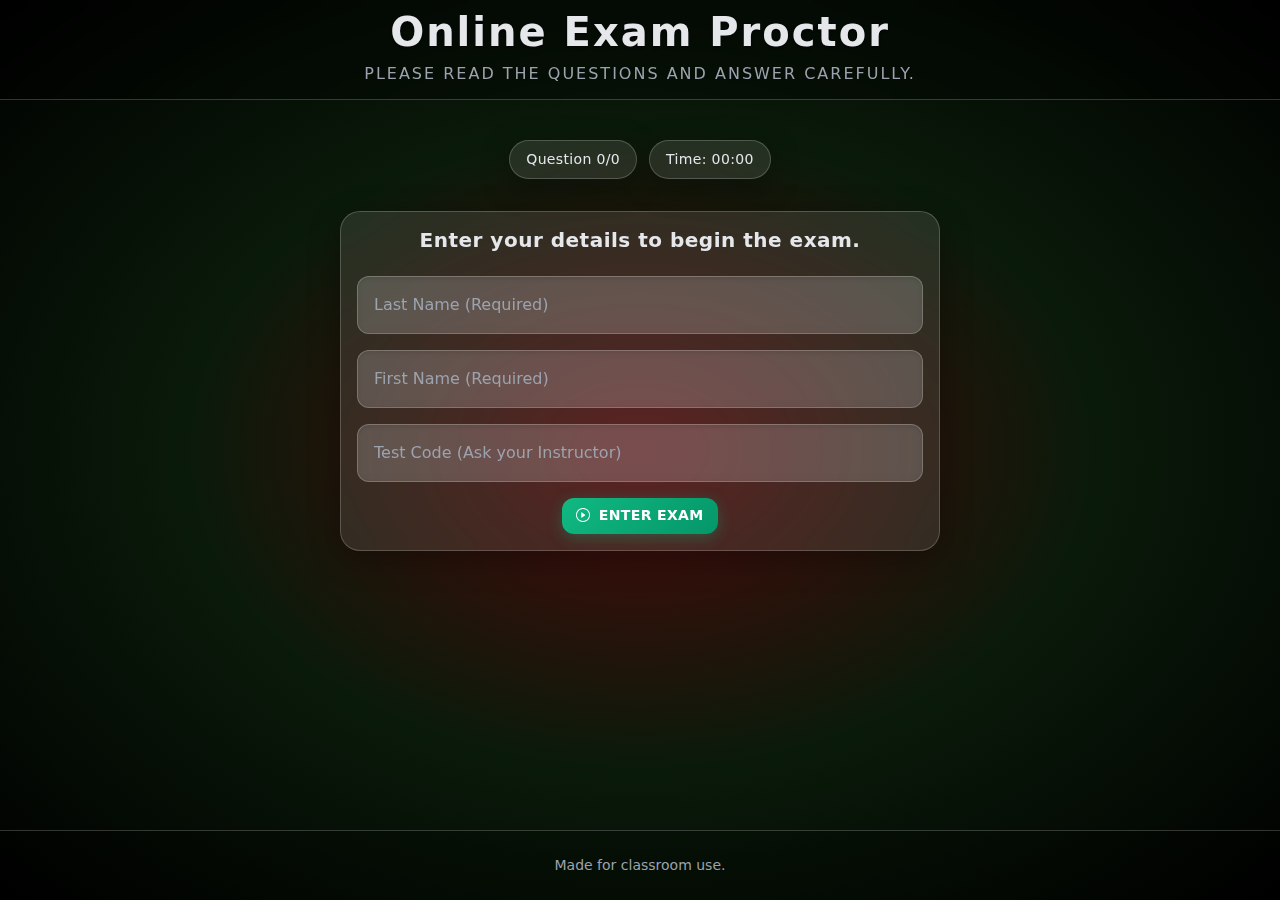
<file: index.html>
<!DOCTYPE html>
<html lang="en" data-bs-theme="dark">
<head>
  <meta charset="UTF-8">
  <meta name="viewport" content="width=device-width, initial-scale=1.0">
  <title>Information Technology Proctor</title>
  <!-- Bootstrap 5.3 CDN -->
  <link href="https://cdn.jsdelivr.net/npm/bootstrap@5.3.3/dist/css/bootstrap.min.css" rel="stylesheet">
  <link href="https://cdn.jsdelivr.net/npm/bootstrap-icons@1.11.3/font/bootstrap-icons.css" rel="stylesheet">
  <!-- Google Fonts: Inter for sharp typography -->
  <link href="https://fonts.googleapis.com/css2?family=Inter:wght@300;400;500;600;700&display=swap" rel="stylesheet">
  <!-- Custom CSS for Glassmorphism Theme -->
  <link rel="stylesheet" href="styles/style.css">
</head>
<body>
  <!-- Header -->
  <header class="header-bg">
    <h1>Online Exam Proctor</h1>
    <h2><p>Please read the questions and answer carefully.</p></h2>
  </header>

  <!-- Main Content: Login Page -->
  <main class="container py-4">
    <!-- HUD (login-only minimal) -->
    <div class="hud-pills">
      <span class="pill-custom" id="hudProgress">Question 0/0</span>
      <span class="pill-custom" id="hudTimer">Time: 00:00</span>
    </div>

    <!-- Login Card with Form -->
    <div class="card card-custom mx-auto" style="max-width: 600px;" id="startCard">
      <div class="card-body text-center">
        <h5 class="card-title" id="startResult">Enter your details to begin the exam.</h5>
        <form id="userForm">
          <div class="form-floating mb-3">
            <input type="text" class="form-control" id="lastName" placeholder="Last Name" required autocomplete="off">
            <label for="lastName">Last Name (Required)</label>
          </div>
          <div class="form-floating mb-3">
            <input type="text" class="form-control" id="firstName" placeholder="First Name" required autocomplete="off">
            <label for="firstName">First Name (Required)</label>
          </div>
          <div class="form-floating mb-3">
            <input type="text" class="form-control" id="code" placeholder="Test Code" required autocomplete="off">
            <label for="code">Test Code (Ask your Instructor)</label>
          </div>
        </form>
        <button class="btn btn-accent btn-lg" id="startBtn">
          <i class="bi bi-play-circle me-2"></i>ENTER EXAM
        </button>
        <!-- Loading Spinner (login) -->
        <div class="loading-spinner" id="startLoadingSpinner">
          <div class="loader" aria-hidden="true"></div>
          <p class="mt-2">Preparing exam... Please wait.</p>
        </div>
      </div>
    </div>
  </main>

  <!-- Instruction Modal (shown after duplicate check, before redirect to exam) -->
  <div class="modal fade" id="instructionModal" tabindex="-1" aria-labelledby="instructionModalLabel" aria-hidden="true">
    <div class="modal-dialog modal-dialog-centered">
      <div class="modal-content modal-content-custom">
        <div class="modal-header modal-header-custom">
          <h5 class="modal-title" id="instructionModalLabel">Exam Instructions</h5>
          <button type="button" class="btn-close btn-close-white" data-bs-dismiss="modal" aria-label="Close"></button>
        </div>
        <div class="modal-body text-center modal-body-custom">
          <div id="instructionsText">Loading instructions...</div>
          <div class="warn-text mt-3">This browser is anti-cheat. <br> You are not allowed to take screenshots, <br> screen record, change/alt tab. <br> Avoid Screen Resize<br>If there's any problem, tell your Instructor.</div>
        </div>
        <div class="modal-footer">
          <button type="button" class="btn btn-accent" id="agreeBtn">Agree & Start Exam</button>
          <button type="button" class="btn btn-secondary" id="cancelStart" data-bs-dismiss="modal">Cancel</button>
        </div>
      </div>
    </div>
  </div>

  <!-- No Internet Modal -->
  <div class="modal fade" id="noInternetModal" tabindex="-1" aria-labelledby="noInternetLabel" aria-hidden="true">
    <div class="modal-dialog modal-dialog-centered">
      <div class="modal-content modal-content-custom">
        <div class="modal-header modal-header-custom">
          <h5 class="modal-title" id="noInternetLabel">Connection Required</h5>
        </div>
        <div class="modal-body text-center modal-body-custom">
          <p id="noInternetText">No internet connection detected. Please reconnect to start or continue the exam.</p>
        </div>
        <div class="modal-footer">
          <button type="button" class="btn btn-accent" id="retryOnline">Retry</button>
        </div>
      </div>
    </div>
  </div>
  </main>

  <!-- Footer -->
  <footer class="mt-auto">
    Made for classroom use.
  </footer>

  <!-- Bootstrap JS CDN -->
  <script src="https://cdn.jsdelivr.net/npm/bootstrap@5.3.3/dist/js/bootstrap.bundle.min.js"></script>

  <!-- Bootstrap Modals -->
  <!-- Warning Modal (for violations) -->
  <div class="modal fade" id="warningModal" tabindex="-1" aria-labelledby="warningModalLabel" aria-hidden="true">
    <div class="modal-dialog modal-dialog-centered">
      <div class="modal-content modal-content-custom">
        <div class="modal-header modal-header-custom">
          <h5 class="modal-title" id="warningModalLabel">
            <i class="bi bi-exclamation-triangle-fill text-warning me-2"></i>Warning
          </h5>
          <button type="button" class="btn-close btn-close-white" data-bs-dismiss="modal" aria-label="Close"></button>
        </div>
        <div class="modal-body text-center modal-body-custom">
          <div class="warn-text mb-3">⚠ Do not switch tabs or minimize the exam.</div>
          <p id="warningText">This is your first warning. Continuing will restore fullscreen.</p>
        </div>
        <div class="modal-footer">
          <button type="button" class="btn btn-accent" id="continueBtn">Continue Exam</button>
          <button type="button" class="btn btn-secondary" id="exitBtn" data-bs-dismiss="modal">Exit Exam</button>
        </div>
      </div>
    </div>
  </div>

  <!-- Confirm Modal (for answer submission) -->
  <div class="modal fade" id="confirmModal" tabindex="-1" aria-labelledby="confirmModalLabel" aria-hidden="true">
    <div class="modal-dialog modal-dialog-centered">
      <div class="modal-content  modal-content-custom">
        <div class="modal-header modal-header-custom">
          <h5 class="modal-title" id="confirmModalLabel">Confirm Answer</h5>
          <button type="button" class="btn-close btn-close-white" data-bs-dismiss="modal" aria-label="Close"></button>
        </div>
        <div class="modal-body text-center modal-body-custom">
          <p id="confirmText">Are you sure you want to submit this answer?</p>
        </div>
        <div class="modal-footer">
          <button type="button" class="btn btn-accent" id="confirmYes">Yes</button>
          <button type="button" class="btn btn-secondary" id="confirmNo" data-bs-dismiss="modal">No</button>
        </div>
      </div>
    </div>
  </div>

  <!-- Duplicate Modal -->
  <div class="modal fade" id="duplicateModal" tabindex="-1" aria-labelledby="duplicateModalLabel" aria-hidden="true">
    <div class="modal-dialog modal-dialog-centered">
      <div class="modal-content modal-content-custom">
        <div class="modal-header modal-header-custom">
          <h5 class="modal-title" id="duplicateModalLabel">
            <i class="bi bi-exclamation-triangle-fill text-warning me-2"></i>Duplicate Entry
          </h5>
          <button type="button" class="btn-close btn-close-white" data-bs-dismiss="modal" aria-label="Close"></button>
        </div>
        <div class="modal-body text-center modal-body-custom">
          <div class="warn-text mb-3">⚠ Duplicate Name Detected</div>
          <p id="duplicateText">A record with this name already exists. Please contact your instructor.</p>
        </div>
        <div class="modal-footer">
          <button type="button" class="btn btn-accent" id="duplicateOk" data-bs-dismiss="modal">OK</button>
        </div>
      </div>
    </div>
  </div>

<!-- Enhanced Error Modal (Dynamic Messages for Connection/Sheet/Questions Issues) -->
    <div class="modal fade" id="errorModal" tabindex="-1" aria-labelledby="errorModalLabel" aria-hidden="true">
        <div class="modal-dialog">
            <div class="modal-content">
                <div class="modal-header">
                    <h5 class="modal-title" id="errorModalLabel">Error Starting Quiz</h5>
                    <button type="button" class="btn-close" data-bs-dismiss="modal" aria-label="Close"></button>
                </div>
                <div class="modal-body">
                    <div id="errorText" class="alert alert-danger">
                        <!-- Dynamic content: e.g., "Connection failed: Check internet." or "No sheet found for TEST001." -->
                    </div>
                </div>
                <div class="modal-footer">
                    <button type="button" class="btn btn-secondary" id="errorOk" data-bs-dismiss="modal">OK</button>
                </div>
            </div>
        </div>
    </div>

  
  <script src="scripts/login.js"></script>
  <script>
    // Global API endpoint for this deployment (set from new Apps Script deploy ID)
    // Placed before runtime scripts so they pick up the correct URL immediately.
    window.ANSWER_API_URL = 'https://script.google.com/macros/s/AKfycbxw4dITKgZHApGwPWdciAWvMMofoT6-jwyqwQK-GPZLQxS23jQxEyWhGk53_58LHKcWIQ/exec';
  </script>
</body>
</html>
</file>
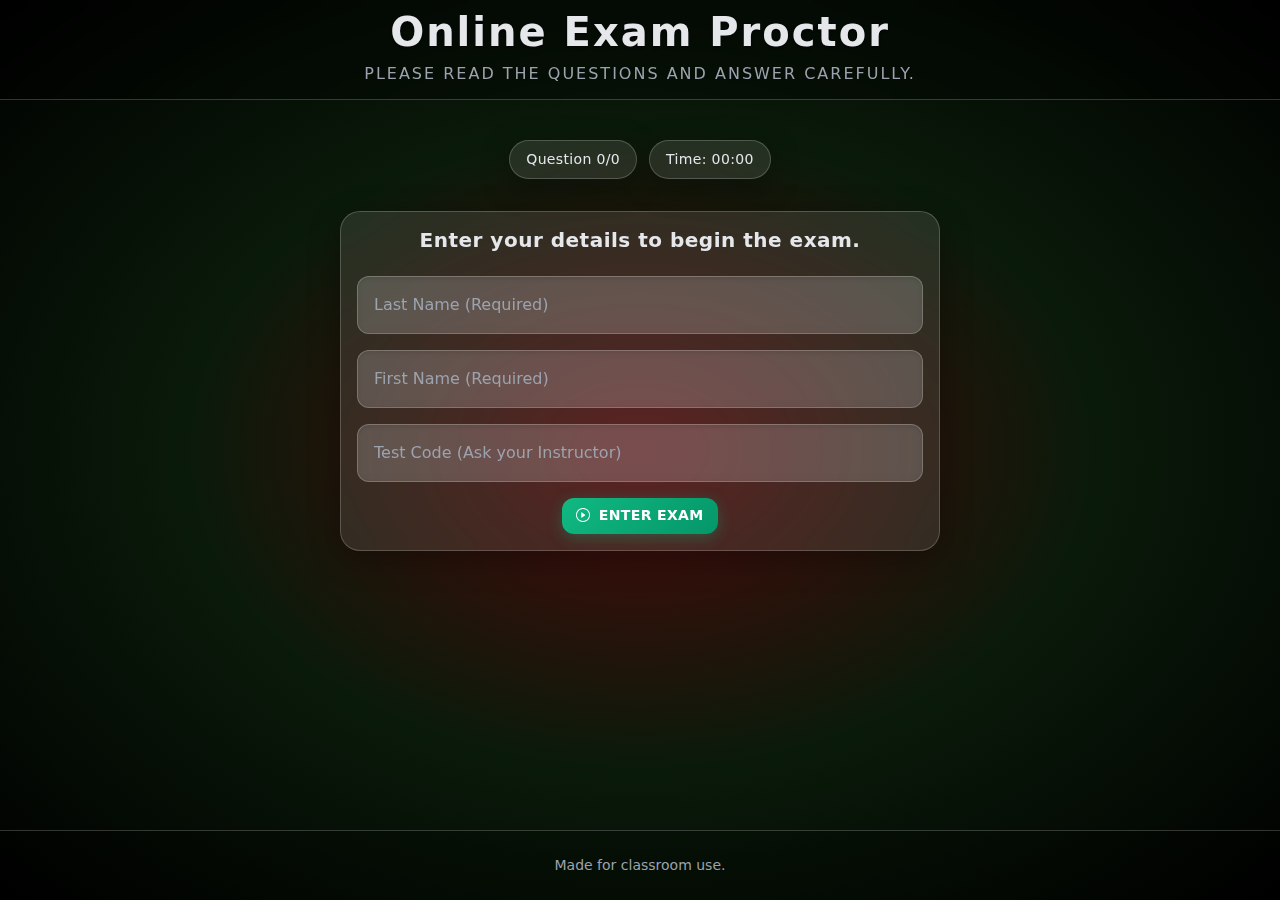
<file: exam.html>
<!DOCTYPE html>
<html lang="en" data-bs-theme="dark">
<head>
  <meta charset="UTF-8">
  <meta name="viewport" content="width=device-width, initial-scale=1.0">
  <title>Exam - Information Technology Proctor</title>
  <link href="https://cdn.jsdelivr.net/npm/bootstrap@5.3.3/dist/css/bootstrap.min.css" rel="stylesheet">
  <link href="https://cdn.jsdelivr.net/npm/bootstrap-icons@1.11.3/font/bootstrap-icons.css" rel="stylesheet">
  <link href="https://fonts.googleapis.com/css2?family=Inter:wght@300;400;500;600;700&display=swap" rel="stylesheet">
  <link rel="stylesheet" href="styles/style.css">
</head>
<body>
  <header class="header-bg">
    <h1>Exam In Progress</h1>
  </header>

  <main class="container py-4 exam-main">
    <div class="hud-pills">
      <span class="pill-custom" id="examProgress">Questions 0/0</span>
      <span class="pill-custom" id="skippedPill">Skipped 0</span>
      <span class="pill-custom" id="examTimer">Time: 00:00</span>
    </div>

  <!-- question rendering area (kept minimal - no per-question list) -->
  <div id="examQuiz" class="w-100">
      <!-- Questions are rendered here by scripts/exam.js -->
    </div>
    <!-- Reload prevention handled via the shared warning modal to centralize behavior warnings -->
  </main>

  <footer class="mt-auto">Exam environment.</footer>

  <!-- Modals reused from index can be present but will be wired in exam.js -->
  <!-- Warning/Confirm/Duplicate/Error modals are present in index.html and available via bootstrap.Modal if both pages served on same origin. -->

  <!-- Warning Modal (for violations) -->
  <div class="modal fade" id="warningModal" tabindex="-1" aria-labelledby="warningModalLabel" aria-hidden="true">
    <div class="modal-dialog modal-dialog-centered">
      <div class="modal-content modal-content-custom">
        <div class="modal-header modal-header-custom">
          <h5 class="modal-title" id="warningModalLabel">
            <i class="bi bi-exclamation-triangle-fill text-warning me-2"></i>Warning
          </h5>
          <button type="button" class="btn-close btn-close-white" data-bs-dismiss="modal" aria-label="Close"></button>
        </div>
        <div class="modal-body text-center modal-body-custom">
          <div class="warn-text mb-3">⚠ Do not switch tabs or minimize the exam.</div>
          <p id="warningText">This is your first warning. Continuing will restore fullscreen.</p>
        </div>
        <div class="modal-footer">
          <button type="button" class="btn btn-accent" id="continueBtn">Continue Exam</button>
          <button type="button" class="btn btn-secondary" id="exitBtn" data-bs-dismiss="modal">Exit Exam</button>
        </div>
      </div>
    </div>
  </div>

  <!-- Confirm Modal (for answer submission) -->
  <div class="modal fade" id="confirmModal" tabindex="-1" aria-labelledby="confirmModalLabel" aria-hidden="true">
    <div class="modal-dialog modal-dialog-centered">
      <div class="modal-content modal-content-custom">
        <div class="modal-header modal-header-custom">
          <h5 class="modal-title" id="confirmModalLabel">Confirm Answer</h5>
          <button type="button" class="btn-close btn-close-white" data-bs-dismiss="modal" aria-label="Close"></button>
        </div>
        <div class="modal-body text-center modal-body-custom">
          <p id="confirmText">Are you sure you want to submit this answer?</p>
        </div>
        <div class="modal-footer">
          <button type="button" class="btn btn-accent" id="confirmYes">Yes</button>
          <button type="button" class="btn btn-secondary" id="confirmNo" data-bs-dismiss="modal">No</button>
        </div>
      </div>
    </div>
  </div>

  <!-- Duplicate Modal -->
  <div class="modal fade" id="duplicateModal" tabindex="-1" aria-labelledby="duplicateModalLabel" aria-hidden="true">
    <div class="modal-dialog modal-dialog-centered">
      <div class="modal-content modal-content-custom">
        <div class="modal-header modal-header-custom">
          <h5 class="modal-title" id="duplicateModalLabel">
            <i class="bi bi-exclamation-triangle-fill text-warning me-2"></i>Duplicate Entry
          </h5>
          <button type="button" class="btn-close btn-close-white" data-bs-dismiss="modal" aria-label="Close"></button>
        </div>
        <div class="modal-body text-center modal-body-custom">
          <div class="warn-text mb-3">⚠ Duplicate Name Detected</div>
          <p id="duplicateText">A record with this name already exists. Please contact your instructor.</p>
        </div>
        <div class="modal-footer">
          <button type="button" class="btn btn-accent" id="duplicateOk" data-bs-dismiss="modal">OK</button>
        </div>
      </div>
    </div>
  </div>

  <!-- Enhanced Error Modal (Dynamic Messages for Connection/Sheet/Questions Issues) -->
  <div class="modal fade" id="errorModal" tabindex="-1" aria-labelledby="errorModalLabel" aria-hidden="true">
      <div class="modal-dialog">
          <div class="modal-content">
              <div class="modal-header">
                  <h5 class="modal-title" id="errorModalLabel">Error</h5>
                  <button type="button" class="btn-close" data-bs-dismiss="modal" aria-label="Close"></button>
              </div>
              <div class="modal-body">
                  <div id="errorText" class="alert alert-danger"></div>
              </div>
              <div class="modal-footer">
                  <button type="button" class="btn btn-secondary" id="errorOk" data-bs-dismiss="modal">OK</button>
              </div>
          </div>
      </div>
  </div>

  <script src="https://cdn.jsdelivr.net/npm/bootstrap@5.3.3/dist/js/bootstrap.bundle.min.js"></script>
  <script>
    // Global API endpoint for this deployment (set from new Apps Script deploy ID)
    // Placed before runtime script so `exam.js` can read it on load.
    window.ANSWER_API_URL = 'https://script.google.com/macros/s/AKfycbxw4dITKgZHApGwPWdciAWvMMofoT6-jwyqwQK-GPZLQxS23jQxEyWhGk53_58LHKcWIQ/exec';
  </script>
  <script src="scripts/exam.js"></script>
</body>
</html>
</file>
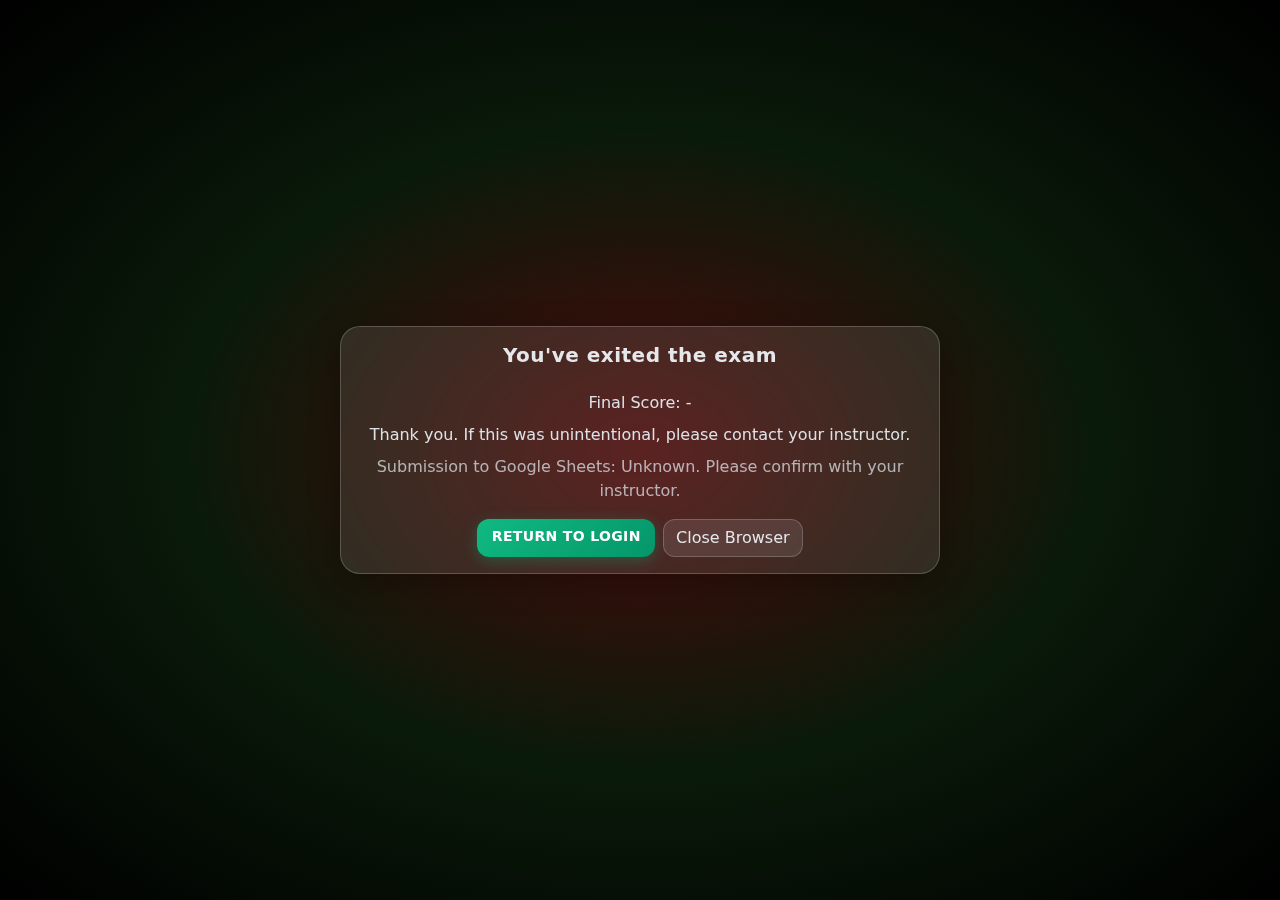
<file: exit.html>
<!DOCTYPE html>
<html lang="en" data-bs-theme="dark">
<head>
  <meta charset="utf-8">
  <meta name="viewport" content="width=device-width, initial-scale=1">
  <title>Exit - Exam</title>
  <link href="https://cdn.jsdelivr.net/npm/bootstrap@5.3.3/dist/css/bootstrap.min.css" rel="stylesheet">
  <link rel="stylesheet" href="styles/style.css">
  <style> .center{min-height:60vh;display:flex;align-items:center;justify-content:center;flex-direction:column;} </style>
</head>
<body>
  <main class="container center">
    <div class="card card-custom text-center" id="exitCard">
      <div class="card-body">
        <h2 class="card-title">You've exited the exam</h2>
  <p id="scoreText" class="mb-2">Final Score: -</p>
  <p id="violationText" class="mb-2">Thank you. If this was unintentional, please contact your instructor.</p>
  <p id="submitStatusText" class="mb-2 text-muted">Submitting status: checking...</p>
        <div class="d-flex gap-2 justify-content-center mt-3">
          <a href="index.html" class="btn btn-accent">Return to Login</a>
          <button id="closeBtn" class="btn btn-secondary">Close Browser</button>
        </div>
      </div>
    </div>
  </main>
  <script>
    (function(){
      const params = new URLSearchParams(location.search);
      const vio = params.get('violated');
      const score = params.get('score');
      if (score) {
        const st = document.getElementById('scoreText'); if (st) st.textContent = 'Final Score: ' + score;
      }
      const reason = params.get('reason');
      const card = document.getElementById('exitCard');
      if (vio === '1') {
        if (card) card.classList.add('card-violated');
        const vt = document.getElementById('violationText'); if (vt) vt.textContent = reason ? `Exam submitted due to: ${reason}` : 'Exam submitted due to policy violation.';
      }
      // Read submission status from localStorage (set by runtimes)
      try {
        const s = localStorage.getItem('exam_submission_status_v1');
        const el = document.getElementById('submitStatusText');
        if (el) {
          if (s === 'submitted') { el.textContent = 'Submission to Google Sheets: Submitted.'; el.classList.remove('text-muted'); el.classList.add('text-success'); }
          else if (s === 'queued') { el.textContent = 'Submission to Google Sheets: Queued (will auto-submit when online).'; el.classList.remove('text-muted'); el.classList.add('text-warning'); }
          else { el.textContent = 'Submission to Google Sheets: Unknown. Please confirm with your instructor.'; }
        }
      } catch (e) {}
      const closeBtn = document.getElementById('closeBtn');
      if (closeBtn) closeBtn.addEventListener('click', () => {
        try { window.open('','_self'); window.close(); setTimeout(() => { if (!window.closed) alert('Browser prevented closing the window. Please close the tab manually.'); }, 300); } catch (e) { alert('Please close this tab or window manually.'); }
      });
    })();
  </script>
</body>
</html>
</file>
<file: styles/style.css>
:root {
      --bg-primary: #0a1a0a; /* Dark green */
      --bg-secondary: #000000; /* Black */
      --bg-accent: #4a0a0a; /* Maroon */
      --glass-bg: rgba(255, 255, 255, 0.1); /* Semi-transparent for glass */
      --glass-border: rgba(255, 255, 255, 0.2);
      --glass-blur: blur(10px);
      --accent: #10b981; /* Sharp emerald green */
      --text-primary: #e5e7eb; /* Light gray */
      --text-muted: #9ca3af;
      --warn: #dc2626; /* Maroon red for warnings */
      --ok: #10b981;
      --bad: #dc2626;
      --shadow-glass: 0 8px 32px rgba(0, 0, 0, 0.3);
    }
    * {
      box-sizing: border-box;
    }
    body {
      background: radial-gradient(ellipse at center, var(--bg-accent) 0%, var(--bg-primary) 50%, var(--bg-secondary) 100%);
      background-attachment: fixed;
      color: var(--text-primary);
      /* Use Candara as requested, with fallbacks */
      font-family: Candara, 'Segoe UI', system-ui, -apple-system, sans-serif;
      font-weight: 400;
      line-height: 1.5;
      margin: 0;
      padding: 0;
      overflow-x: hidden;
    }
    body, html {
      height: 100%;
    }
    body {
      display: flex;
      flex-direction: column;
    }
    main {
      flex: 1;
      display: flex;
      align-items: center;
      justify-content: center;
    }

    /* Header: Sharp, bold with subtle glass overlay */
    .header-bg {
      background: rgba(0, 0, 0, 0.3);
      backdrop-filter: var(--glass-blur);
      border-bottom: 1px solid var(--glass-border);
      padding: 0.5rem 0;
      text-align: center;
      position: relative;
      z-index: 10;
    }
    .header-bg h1 {
      font-size: clamp(1.5rem, 4vw, 2.5rem);
      font-weight: 700;
      letter-spacing: 0.05em;
      margin: 0;
      color: var(--text-primary);
      text-shadow: 0 2px 4px rgba(0, 0, 0, 0.5);
    }
    .header-bg h2 {
      font-size: clamp(1rem, 3vw, 1.25rem);
      font-weight: 600;
      margin: 0.5rem 0;
      color: var(--bad);
      text-transform: uppercase;
      letter-spacing: 0.1em;
    }
    .header-bg p {
      font-size: clamp(0.875rem, 2vw, 1rem);
      margin: 0;
      color: var(--text-muted);
      font-weight: 300;
    }
    /* Main Container: Centered, minimal padding */
    main {
      min-height: auto;
      display: flex;
      flex-direction: column;
      align-items: stretch;
      justify-content: flex-start;
      padding: 1rem 1rem 2rem 1rem;
      position: relative;
    }
    .container {
      max-width: 800px;
      padding: 0;
    }
    /* HUD Pills: Glassmorphic, sharp rounded */
    .hud-pills {
      display: flex;
      gap: 0.75rem;
      flex-wrap: wrap;
      justify-content: center;
      margin: 1rem 0;
      z-index: 5;
    }
    .pill-custom {
      background: var(--glass-bg);
      backdrop-filter: var(--glass-blur);
      border: 1px solid var(--glass-border);
      border-radius: 50px;
      padding: 0.5rem 1rem;
      font-size: 0.875rem;
      font-weight: 500;
      color: var(--text-primary);
      transition: all 0.3s cubic-bezier(0.4, 0, 0.2, 1);
      box-shadow: var(--shadow-glass);
      letter-spacing: 0.025em;
    }
    .pill-custom:hover {
      transform: translateY(-2px);
      box-shadow: 0 12px 40px rgba(0, 0, 0, 0.4);
    }
    .pill-custom.updated {
      animation: pulse 0.6s ease-in-out;
      border-color: var(--accent);
      box-shadow: 0 0 20px rgba(16, 185, 129, 0.3);
    }
    @keyframes pulse {
      0%, 100% { transform: scale(1); opacity: 1; }
      50% { transform: scale(1.05); opacity: 0.8; }
    }
    /* Quiz Area: Full-width for questions */
    #quiz {
      width: 100%;
      min-height: 400px;
      display: flex;
      align-items: center;
      justify-content: center;
    }
    /* Glassmorphic Cards: Sharp, elevated */
    .card-custom {
      background: var(--glass-bg);
      backdrop-filter: var(--glass-blur);
      border: 1px solid var(--glass-border);
      border-radius: 20px;
      box-shadow: var(--shadow-glass);
      overflow: hidden;
      transition: all 0.4s cubic-bezier(0.4, 0, 0.2, 1);
      max-width: 600px;
      width: 100%;
      margin: 1rem auto;
    }
    .card-custom:hover {
      transform: translateY(-5px);
      box-shadow: 0 20px 60px rgba(0, 0, 0, 0.4);
      border-color: rgba(255, 255, 255, 0.3);
    }
    .card-custom.skipped-phase {
      background: linear-gradient(180deg, rgba(5,5,5,0.65), rgba(10,10,10,0.7));
      border: 1px solid rgba(255,255,255,0.03);
    }
    .card-body {
      padding: 1rem;
      text-align: center;
    }
    .card-title {
      font-size: 1.25rem;
      font-weight: 600;
      color: var(--text-primary);
      margin-bottom: 1.5rem;
      letter-spacing: 0.025em;
    }
    /* Question Text: Sharp, readable */
    .question-text {
      font-size: 1.125rem;
      line-height: 1.6;
      text-align: left;
      margin: 1rem 0 2rem 0;
      color: var(--text-primary);
      font-weight: 400;
      background: rgba(0, 0, 0, 0.2);
      padding: 1rem;
      border-radius: 12px;
      border-left: 4px solid var(--accent);
      white-space: pre-wrap; 
      margin-bottom: 1.5rem; 
    }
    /* Form: Glassmorphic inputs, floating labels */
    .form-floating {
      margin-bottom: 1.5rem;
    }
    .form-control {
      background: var(--glass-bg);
      backdrop-filter: var(--glass-blur);
      border: 1px solid var(--glass-border);
      border-radius: 12px;
      color: var(--text-primary);
      padding: 1rem;
      font-size: 1rem;
      transition: all 0.3s ease;
      box-shadow: inset 0 2px 4px rgba(0, 0, 0, 0.1);
    }
    .form-control:focus {
      border-color: var(--accent);
      box-shadow: 0 0 0 0.25rem rgba(16, 185, 129, 0.2), inset 0 2px 4px rgba(0, 0, 0, 0.1);
      background: rgba(255, 255, 255, 0.15);
      color: var(--text-primary);
    }
    .form-control::placeholder {
      color: var(--text-muted);
    }
    .form-floating > label {
      color: var(--text-muted);
      font-weight: 500;
      padding-left: 1rem;
    }
    .form-floating > .form-control:focus ~ label,
    .form-floating > .form-control:not(:placeholder-shown) ~ label {
      color: var(--accent);
      transform: scale(0.85) translateY(-0.5rem) translateX(0.15rem);
    }
    /* Buttons: Sharp, glassmorphic with glow */
    .btn-accent {
      background: linear-gradient(135deg, var(--accent), #059669);
      border: none;
      border-radius: 12px;
      color: #ffffff;
      font-weight: 600;
      padding: 0.45rem 0.9rem; /* reverted to smaller */
      transition: all 0.3s cubic-bezier(0.4, 0, 0.2, 1);
      box-shadow: 0 4px 15px rgba(16, 185, 129, 0.3);
      letter-spacing: 0.025em;
      text-transform: uppercase;
      font-size: 0.875rem;
    }
    .btn-accent:hover {
      transform: translateY(-2px);
      box-shadow: 0 8px 25px rgba(16, 185, 129, 0.4);
      background: linear-gradient(135deg, #059669, var(--accent));
    }
    .btn-accent:active {
      transform: translateY(0);
    }
    .btn-secondary {
      background: var(--glass-bg);
      border: 1px solid var(--glass-border);
      color: var(--text-primary);
      border-radius: 12px;
      transition: all 0.3s ease;
    }
    .btn-secondary:hover {
      background: rgba(255, 255, 255, 0.15);
      border-color: var(--accent);
      color: var(--text-primary);
    }
    /* Modals: Full glassmorphism */
    .modal-content-custom {
      background: var(--glass-bg);
      backdrop-filter: var(--glass-blur);
      border: 1px solid var(--glass-border);
      border-radius: 20px;
      box-shadow: var(--shadow-glass);
      color: var(--text-primary);
      transform: scale(0.95);
      opacity: 0;
      transition: all 0.4s cubic-bezier(0.4, 0, 0.2, 1);
    }
    .modal.show .modal-content-custom {
      transform: scale(1);
      opacity: 1;
    }
    .modal-header-custom {
      border-bottom: 1px solid var(--glass-border);
      color: var(--text-primary);
      padding: 1.5rem;
      border-radius: 20px 20px 0 0;
    }
    .modal-body-custom {
      color: var(--text-primary);
      padding: 1.5rem;
    }
    .modal-footer {
      border-top: 1px solid var(--glass-border);
      padding: 1rem 1.5rem 1.5rem;
      background: rgba(0, 0, 0, 0.1);
      border-radius: 0 0 20px 20px;
    }
    .warn-text {
      color: var(--bad);
      font-weight: 600;
      text-transform: uppercase;
      letter-spacing: 0.05em;
    }
    /* Loading Spinner: Glass-integrated */
    .loading-spinner {
      display: none;
      text-align: center;
      padding: 2rem;
    }
    .loading-spinner.show {
      display: block;
    }
    .spinner-border-custom {
      color: var(--accent);
      width: 3rem;
      height: 3rem;
      border-width: 0.25em;
    }
    .loading-spinner p {
      color: var(--text-muted);
      font-weight: 400;
      margin-top: 1rem;
    }
    /* Loader from css-loaders.com (bouncing) adapted */
    .loader { margin: 0 auto; height: 60px; aspect-ratio: 2; border-bottom: 3px solid #0000; background: linear-gradient(90deg,#524656 50%,#0000 0) -25% 100%/50% 3px repeat-x border-box; position: relative; animation: l3-0 .75s linear infinite; }
    .loader:before { content: ""; position: absolute; inset: auto 42.5% 0; aspect-ratio: 1; border-radius: 50%; background: var(--accent); animation: l3-1 .75s cubic-bezier(0,900,1,900) infinite; }
    @keyframes l3-0 { to {background-position: -125% 100%} }
    @keyframes l3-1 { 0%,2% {bottom: 0%} 98%,to {bottom:.1%} }
    /* Fade-in for Questions/Results: Sharp entry */
    .fade-in {
      opacity: 0;
      transform: translateY(20px) scale(0.98);
      transition: all 0.6s cubic-bezier(0.4, 0, 0.2, 1);
    }
    .fade-in.show {
      opacity: 1;
      transform: translateY(0) scale(1);
    }
    /* Answer Input: Enhanced glass */
    .answer-input {
      width: 100%;
      padding: 1rem;
      border-radius: 12px;
      border: 1px solid var(--glass-border);
      background: var(--glass-bg);
      backdrop-filter: var(--glass-blur);
      color: var(--text-primary);
      margin-top: 1rem;
      font-size: 1rem;
      transition: all 0.3s ease;
      box-shadow: inset 0 2px 4px rgba(0, 0, 0, 0.1);
      resize: none; /* we'll auto-resize via JS */
    }
    .answer-input:focus {
      border-color: var(--accent);
      box-shadow: 0 0 0 0.25rem rgba(16, 185, 129, 0.2), inset 0 2px 4px rgba(0, 0, 0, 0.1);
      background: rgba(255, 255, 255, 0.15);
    }
    .answer-input::placeholder {
      color: var(--text-muted);
    }
    /* Footer: Subtle glass */
    footer {
      color: var(--text-muted);
      text-align: center;
      padding: 1.5rem;
      background: rgba(0, 0, 0, 0.2);
      border-top: 1px solid var(--glass-border);
      font-size: 0.875rem;
      font-weight: 300;
      margin-top: auto;
    }

  /* Exit page violation card styling */
  .card-violated {
    border: 2px solid rgba(107,2,30,0.9);
    background: linear-gradient(180deg, rgba(75,10,10,0.15), rgba(20,5,5,0.2));
  }
    /* Responsive Adjustments */
    @media (max-width: 768px) {
      main {
        padding: 1rem;
      }
      .card-body {
        padding: 1.5rem;
      }
       /* Ensure inputs are visible above virtual keyboard */
       html, body { scroll-padding-top: 120px; }
      .hud-pills {
        gap: 0.5rem;
      }
      .pill-custom {
        padding: 0.4rem 0.8rem;
        font-size: 0.75rem;
      }
    }
  /* Prevent text highlight globally but allow inputs and textareas */
  body, body * { user-select: none; -webkit-user-select: none; }
  input, textarea, select { user-select: text; -webkit-user-select: text; }

  /* Allow textarea to grow but not overflow the card */
  .answer-input { max-height: 50vh; overflow: auto; }

/* Skip panel: thin, mobile-friendly */
/* Inline skipped list styles (hidden by default) */
.skipped-inline { width: 100%; max-width: 760px; margin: 0 auto; background: var(--glass-bg); padding: 0.75rem; border-radius: 12px; border: 1px solid var(--glass-border); }
.skipped-inline-header { font-weight: 600; color: var(--text-primary); }
.skipped-item { min-width: 64px; padding: 0.375rem 0.5rem; border-radius: 8px; background: rgba(220,38,38,0.08); color: var(--warn); border: 1px solid rgba(220,38,38,0.18); display: inline-flex; align-items: center; justify-content: center; font-size: 0.9rem; }
.skipped-item .small-time { font-size: 0.9rem; }
.skipped-inline.d-none { display: none; }

@media (max-width: 480px) {
  .skipped-item { min-width: 56px; }
}
/* Question bar: small numbered pills representing randomized order */
.question-bar { display: none; }

/* Resume banner */
.resume-banner {
  opacity: 0; transform: translateY(-6px); transition: all 320ms ease; text-align:center; padding:0.5rem; border-radius:8px; background: rgba(0,0,0,0.35); color: var(--text-primary); border:1px solid rgba(255,255,255,0.04);
}
.resume-banner.show { opacity: 1; transform: translateY(0); }

/* True/False button styling */
.tf-options { display:flex; gap:0.75rem; justify-content:center; width:100%; }
.tf-btn { display:flex; align-items:center; justify-content:center; flex:1 1 0; min-width:0; height:56px; border-radius:8px; background: rgba(255,255,255,0.03); border:1px solid rgba(255,255,255,0.06); color:var(--text-primary); cursor:pointer; }
.tf-btn input { display:none; }
.tf-btn span { width:100%; text-align:center; font-weight:600; }
.tf-btn input:checked + span { color:#fff; background: linear-gradient(90deg,var(--accent), #059669); box-shadow: 0 8px 30px rgba(16,185,129,0.25); border-radius:6px; padding:0.25rem 0; }

/* Submit & Skip sizing */
.btn-skip { width: 28%; max-width: 160px; }
.btn-accent.flex-grow-1 { flex: 1 1 auto; }
/* Options container: center and separate from submit area */
.options-container { display:flex; justify-content:center; }
.options-container .list-group { width:100%; max-width:560px; }
.options-container + .d-flex { margin-top: 1rem; }
.options-block-sep { margin-top: 0.75rem; margin-bottom: 0.75rem; border-top: 1px solid rgba(255,255,255,0.04); padding-top: 0.75rem; }
/* MCQ inline letter-only choices */
.mcq-inline { display:flex; gap:0.75rem; justify-content:space-between; align-items:center; width:100%; }
.mcq-btn { display:flex; align-items:center; justify-content:center; flex:1 1 0; min-width:0; height:56px; border-radius:8px; background: rgba(255,255,255,0.03); border:1px solid rgba(255,255,255,0.06); cursor:pointer; padding:0.25rem; }
.mcq-btn input { display:none; }
.mcq-btn .mcq-letter { display:inline-block; width:100%; text-align:center; font-weight:700; color:var(--text-primary); }
.mcq-btn input:checked + .mcq-letter { color:#ffffff; background: linear-gradient(90deg,var(--accent), #059669); box-shadow: 0 8px 30px rgba(16,185,129,0.25); border-radius:6px; padding:0.25rem 0; }
.mcq-btn:hover { background: rgba(255,255,255,0.05); }
    /* Sharp Scrollbar (optional, for modern browsers) */
    ::-webkit-scrollbar {
      width: 8px;
    }
    ::-webkit-scrollbar-track {
      background: rgba(0, 0, 0, 0.2);
    }
    ::-webkit-scrollbar-thumb {
      background: var(--accent);
      border-radius: 4px;
    }
    ::-webkit-scrollbar-thumb:hover {
      background: #059669;
    }
       /* Glassmorphism for Dropdowns (form-select) */
   .form-select {
     background: var(--glass-bg, rgba(255, 255, 255, 0.1)); /* Semi-transparent white; fallback if no CSS vars */
     border: 1px solid var(--glass-border, rgba(255, 255, 255, 0.2));
     color: var(--text-primary, #ffffff); /* White text for dark theme */
     backdrop-filter: blur(10px); /* Frosted glass effect */
   }
   .form-select:focus {
     border-color: var(--accent, #10b981); /* Emerald green border on focus */
     box-shadow: 0 0 0 0.25rem rgba(16, 185, 129, 0.2); /* Matching Bootstrap focus ring */
     background: var(--glass-bg-focus, rgba(255, 255, 255, 0.15)); /* Slightly more opaque on focus */
   }
   .form-select option {
     background: var(--bg-primary, #1a1a1a); /* Dark background for options */
     color: var(--text-primary, #ffffff); /* White text in dropdown list */
   }
   .form-floating > .form-select {
     padding-top: 1.625rem; /* Adjust for floating label overlap */
     padding-bottom: 0.625rem;
   }
   
 /* Loading Spinner Enhancements */
 #loadingSpinner {
     position: fixed;
     top: 50%;
     left: 50%;
     transform: translate(-50%, -50%);
     z-index: 1050;
     background: rgba(255, 255, 255, 0.9);
     padding: 20px;
     border-radius: 10px;
     box-shadow: 0 4px 6px rgba(0, 0, 0, 0.1);
 }
 
 #loadingSpinner.show {
     display: block !important; /* Override d-none if needed */
 }
 
 /* Error Modal Tweaks */
 #errorModal .modal-body {
     max-height: 300px;
     overflow-y: auto;
 }
 
 #errorText {
     white-space: pre-line; /* Preserve line breaks in messages */
 }

/* Additional spinner (rotating layered) provided by user */
.loader {
  width: 30px;
  aspect-ratio: .577;
  color: #000;
  display: grid;
  background:
    linear-gradient(currentColor 0 0) top   /100% 1px,
    linear-gradient(currentColor 0 0) bottom/100% 1px,
    linear-gradient(to bottom right, #0000 calc(50% - 2px),currentColor calc(50% - 1px),#0000 50%) top/100% calc(100% + 2px),
    linear-gradient(to bottom left , #0000 calc(50% - 2px),currentColor calc(50% - 1px),#0000 50%) top/100% calc(100% + 2px);
  background-repeat: no-repeat;
  animation: l17 4s infinite linear;
}
.loader::before,
.loader::after {
  content: "";
  grid-area: 1/1;
  background: inherit;
  border:inherit;
  animation: inherit;
}
.loader::after {
  animation-duration: 2s;
}
@keyframes l17 {
  100% {transform: rotate(1turn)}
}
</file>
